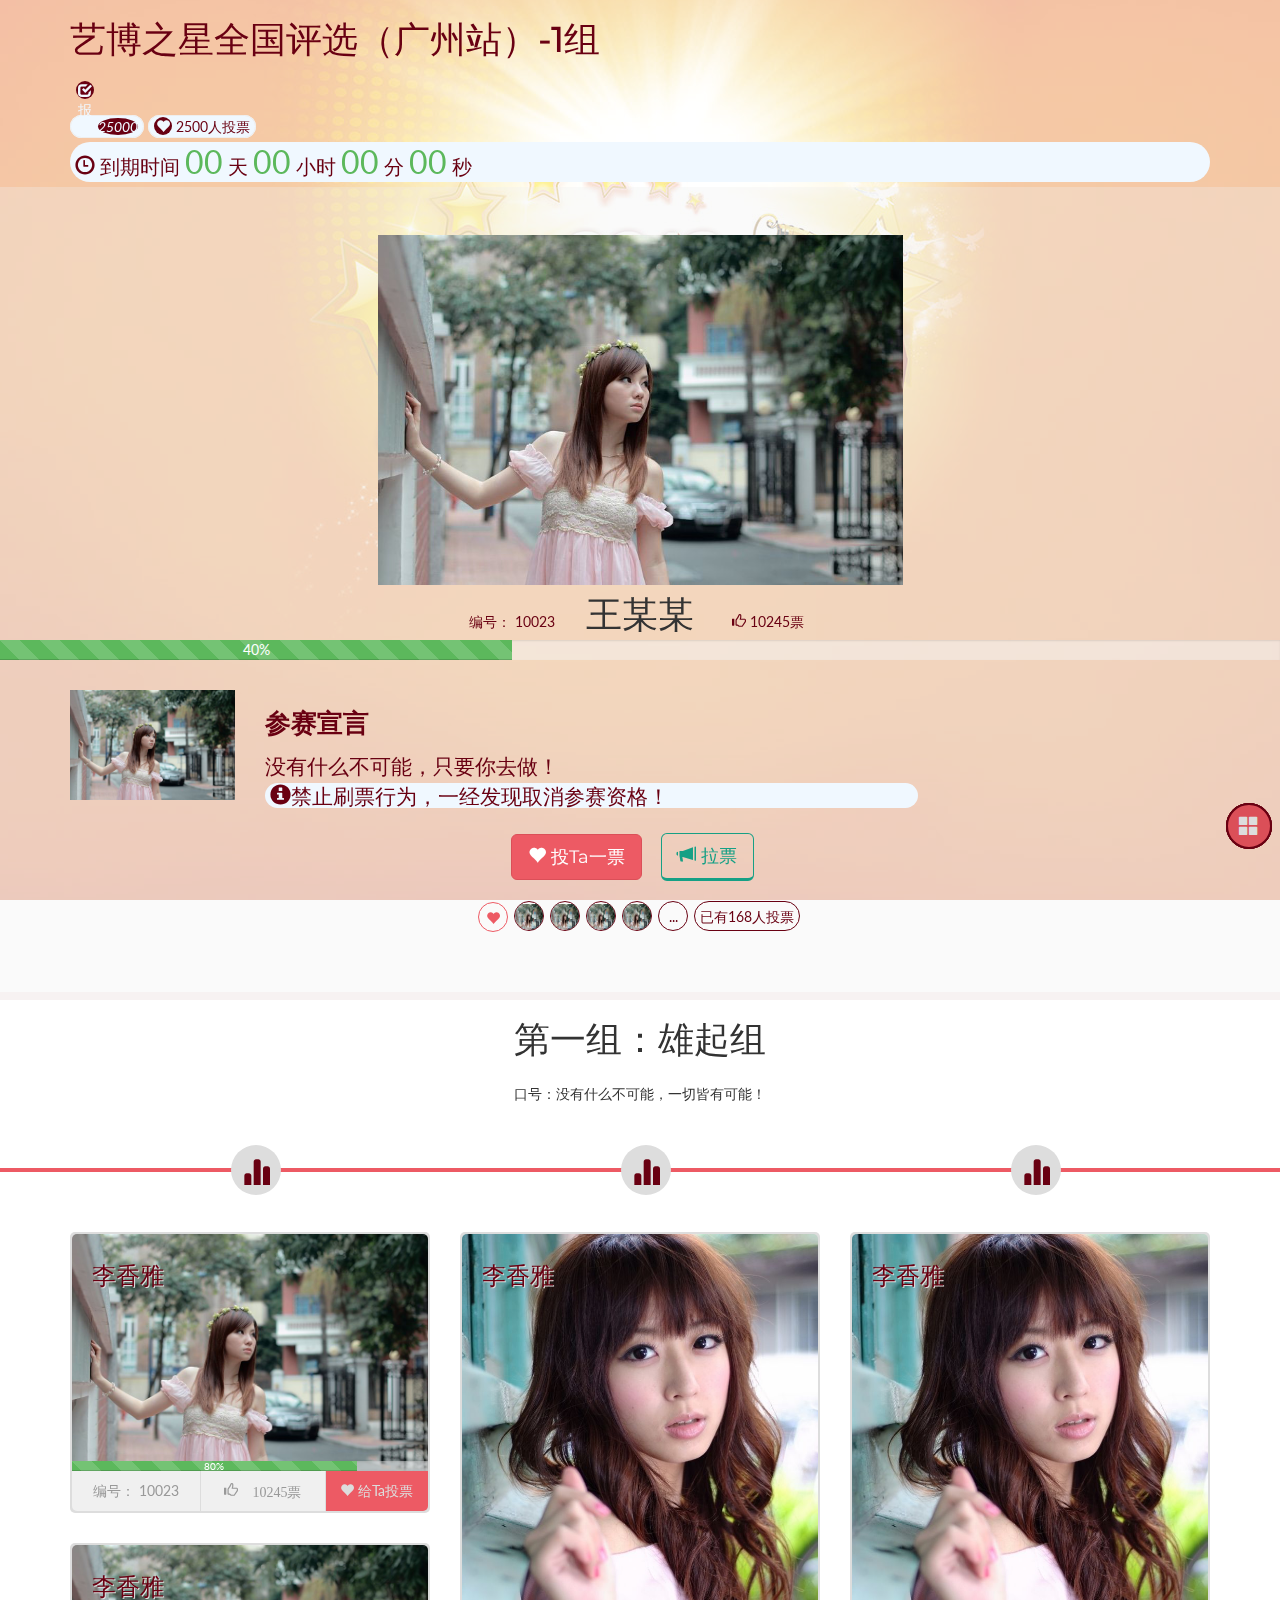
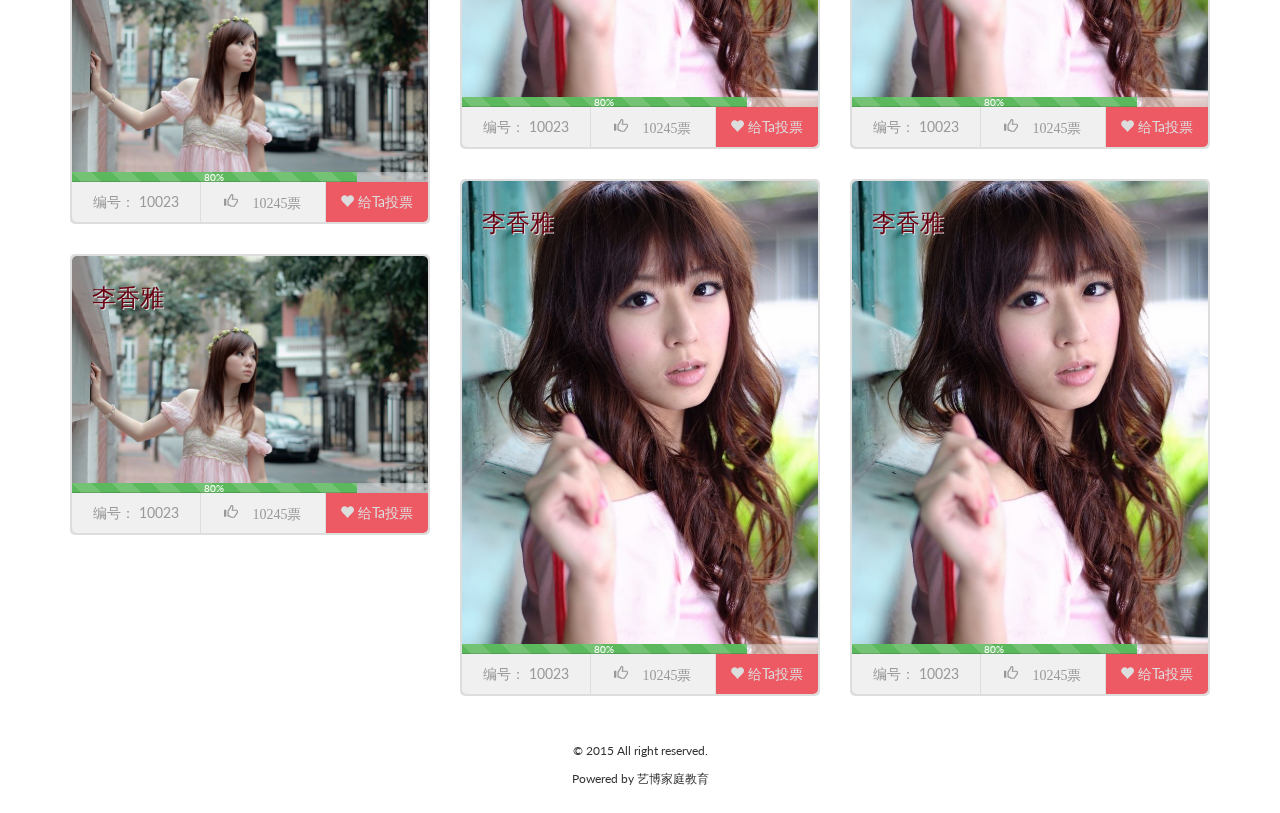
<file: index.html>
<!DOCTYPE html>
<html>

<head>
  <!-- ==========================
    	Meta Tags
    =========================== -->
  <meta http-equiv="Content-Type" content="text/html; charset=utf-8" />
  <meta name="viewport" content="width=device-width, initial-scale=1.0">

  <!-- ==========================
    	Title
    =========================== -->
  <title>艺博之星全国评选（广州站）-1组</title>

  <!-- ==========================
    	Favicons
    =========================== -->
  <link rel="shortcut icon" href="icons/favicon.ico">
  <link rel="apple-touch-icon" href="icons/apple-touch-icon.png">
  <link rel="apple-touch-icon" sizes="72x72" href="icons/apple-touch-icon-72x72.png">
  <link rel="apple-touch-icon" sizes="114x114" href="icons/apple-touch-icon-114x114.png">

  <!-- ==========================
    	Fonts
    =========================== -->
  <link href='http://fonts.useso.com/css?family=Lato:100,300,400,700,900,100italic,300italic,400italic,700italic,900italic' rel='stylesheet' type='text/css'>
  <link href='http://fonts.useso.com/css?family=Lilita+One' rel='stylesheet' type='text/css'>
  <link href='http://fonts.useso.com/css?family=Alegreya+Sans+SC' rel='stylesheet' type='text/css'>
  <link href='http://fonts.useso.com/css?family=Montserrat' rel='stylesheet' type='text/css'>


  <!-- ==========================
    	CSS
    =========================== -->
  <link href="css/bootstrap.min.css" rel="stylesheet" type="text/css">
  <link href="css/font-awesome.min.css" rel="stylesheet" type="text/css">
  <link href="css/animate.css" rel="stylesheet" type="text/css">
  <link href="css/custom.css" rel="stylesheet" type="text/css">


  <!-- ==========================
    	JS
    =========================== -->
  <!--[if lt IE 9]>
      <script src="https://oss.maxcdn.com/libs/html5shiv/3.7.0/html5shiv.js"></script>
      <script src="https://oss.maxcdn.com/libs/respond.js/1.3.0/respond.min.js"></script>
    <![endif]-->

</head>

<body id="page-top">
  <div class="moblie-bg"></div>
  <a href="#page-top" class="scroll-up scroll"><i class="glyphicon glyphicon-chevron-up"></i></a>
  <h1>艺博之星全国评选（广州站）-1组</h1>

  <!-- ==========================
    	HEADER - START
    =========================== -->
  <header>
    <nav class="navbar navbar-default navbar-fixed-bottom" role="navigation">
      <div class="container">

        <div class="navbar-header">
          <div class="bottom-menu">
            <a href="#"><i class="glyphicon glyphicon-home"></i> 首页</a>
            <a>
              <button type="button" class="href-btn" data-toggle="modal" data-target="#search"><i class="glyphicon glyphicon-search"> 搜索</i>
              </button>
            </a>
            <a href="#"><i class="glyphicon glyphicon-stats"></i> 排名</a>
          </div>
        </div>
      </div>
      <!-- /.container -->
    </nav>


    <div class="container title-cont">
      <h2>艺博之星全国评选（广州站）-1组</h2>
      <div class="view">
        <!--span class="l-view"><i class="glyphicon glyphicon-eye-open"></i> 1700人查看</span-->
        <span class="r-view"><i class="glyphicon glyphicon-check ico"> 报名</i> <i class="number">25000</i></span>
        <span class="r-view"><i class="glyphicon glyphicon-heart"></i> 2500人投票</span>
      </div>
      <!--p class="vottime"><i class="glyphicon glyphicon-time"></i> 投票期限: 2015-11-09 15:15 至 2015-12-16 15:15</p-->
      <ul class="countdown">
        <i class="glyphicon glyphicon-time"></i>
        <li class="seperator">到期时间</li>
        <li> <span class="days">00</span>
        </li>
        <li class="seperator">天</li>
        <li> <span class="hours">00</span>
        </li>
        <li class="seperator">小时</li>
        <li> <span class="minutes">00</span>
        </li>
        <li class="seperator">分</li>
        <li> <span class="seconds">00</span>
        </li>
        <li class="seperator">秒</li>
      </ul>


    </div>
    <div class="jumbotron">
      <img src="image/im.jpg" class="img-responsive  sp-effect3" alt="" />
      <div class="social-wrapper">
        <ul class="brands brands-inline   sp-effect1">
          <li><a href="#">编号： 10023</a>
          </li>
        </ul>
        <h2 class=" sp-effect3">王某某</h2>
        <ul class="brands brands-inline   sp-effect2">
          <li><a href="#"><i class="glyphicon glyphicon-thumbs-up"></i> 10245票</a>
          </li>

        </ul>
        <div class="progress">
          <div class="progress-bar progress-bar-success progress-bar-striped" role="progressbar" aria-valuenow="40" aria-valuemin="0" aria-valuemax="100" style="width: 40%">
            40%
          </div>
        </div>

      </div>

      <section id="about">
        <div class="container">
          <div class="row">
            <div class="col-sm-2 hidden-xs  sp-effect1">
              <a href="#"><img src="image/im.jpg" class="image-bordered img-responsive" alt="" />
              </a>
            </div>

            <div class="col-md-7 col-sm-6  sp-effect1">
              <h3>参赛宣言</h3>
              <p>没有什么不可能，只要你去做！</p>
              <p class="caveat"><i class="glyphicon glyphicon-info-sign"></i>禁止刷票行为，一经发现取消参赛资格！</p>

            </div>
          </div>

        </div>
      </section>


      <button type="button" class="btn btn-primary btn-lg scroll  sp-effect1  post-masonry" data-toggle="modal" data-target="#modal-message">
        <i class="glyphicon glyphicon-heart"></i> 投Ta一票
      </button>
      <button type="button" class="btn btn-reference btn-lg btn-active scroll  sp-effect2" data-toggle="modal" data-target="#modal-mcover"><i class="glyphicon glyphicon-bullhorn"></i> 拉票
      </button>
      <!-- ===== 点赞 start====-->
      <div class="heart">
        <div class="h-list">
          <span class="glyphicon glyphicon-heart red"></span>
          <span class="ico"><img src="image/im.jpg"></span>
          <span class="ico"><img src="image/im.jpg"></span>
          <span class="ico"><img src="image/im.jpg"></span>
          <span class="ico"><img src="image/im.jpg"></span>
          <span class="ico">...</span>
          <span class="total">已有168人投票</span>

        </div>

      </div>
      <!-- ===== 点赞 end====-->
      <!-- ===== 二维码识别框 start====-->
      <!--div class="modal fade" id="modal-message" tabindex="-1" role="dialog" aria-labelledby="myModalLabel">
                <div class="modal-dialog" role="document">
                    <div class="modal-content">
                        <div class="modal-header">
                            <button type="button" class="close" data-dismiss="modal" aria-label="Close"><span aria-hidden="true">&times;</span>
                            </button>
                            <h4 class="modal-title" id="myModalLabel">投票方式</h4>
                        </div>
                        <div class="modal-body">
                            <h3 class="no-g">① 未关注公众号的朋友</h3>
                            <p>长按并<strong>识别二维码</strong>开始投票</p>
                            <img style="cursor:pointer;" class="img-rounded" src="http://wxx.yibo365.cn/attachment/qrcode_2.jpg" style="width: 80%;">
                            <p><strong style="color: #003cb3;"><span class="glyphicon glyphicon-warning-sign"></span>:: (如您已关注)没有收到投票提示 ::</strong>
                            </p>
                            <h3 class="yes-g">② 已关注公众号的朋友</h3>
                            <p style="color: #003cb3;">请返回公众平台发送“ <strong style="color:#ff0700; font-size: 20px; background-color: #EDEDED;">tp{$crow['id']}</strong> ”为<font color="red">{$crow['title']}</font>投票！</p>
                        </div>

                        <div class="modal-footer">
                           <button type="button" class="btn btn-primary"><i class="fa fa-external-link-square"></i> 关注投票</button>
                            <span class="cot"><i class="glyphicon glyphicon-export"></i> 关注投票</span>

                        </div>

                    </div>

                </div>
            </div-->
      <!-- ===== 二维码识别框 end====-->
      <!-- ===== 投票成功 start====-->
      <div class="modal fade good" id="modal-goodmessage">
        <div class="modal-dialog" role="document">
          <div class="modal-content">
            <div class="modal-header">
              <button type="button" class="close" data-dismiss="modal" aria-label="Close"><span aria-hidden="true">&times;</span>
              </button>
              <h4 class="modal-title" id="myModalLabel">投票成功</h4>
            </div>
            <div class="modal-body">
              <p class="goodtit"><i class="glyphicon glyphicon-ok"></i>恭喜投票成功！</p>
              <img style="cursor:pointer;" class="img-rounded" src="image/im.jpg" style="width: 80%;">
              <p style="color: #003cb3;">您给<strong style="color:#ff0700; font-size: 20px; background-color: #EDEDED;">tp{$crow['id']}</strong> 成功投了一票！</p>
            </div>

            <div class="modal-footer">
              <span class="cot"><i class="glyphicon glyphicon-export"></i> 投票成功</span>

            </div>

          </div>
        </div>
      </div>
      <!-- ===== 投票成功 end====-->
      <!-- ===== 分享遮罩 start====-->
      <div id="modal-mcover" onclick="document.getElementById('mcover').style.display='';" style="display: none;">
        <img src="image/guide.png">
      </div>
      <!-- ===== 分享遮罩 end====-->
      <!-- ===== 搜索 start====-->
      <div class="modal fade" id="search" tabindex="-1" role="dialog" aria-labelledby="myModalLabel">
        <div class="search">
          <div class="input-group">
            <input type="text" class="form-control" placeholder="Search for...">
            <span class="input-group-btn">
        <button class="btn btn-info" type="button"><i class="glyphicon glyphicon-search"></i> 搜索</button>
      </span>
          </div>
          <p class="tip">搜索选手编号(ID)或姓名，为Ta投票吧！</p>
        </div>
      </div>
      <!-- ===== 搜索 end====-->



    </div>
  </header>
  <!-- ==========================
    	HEADER - END
    =========================== -->


  <!-- ==========================
    	BLOG - START
    =========================== -->
  <section id="blog" class="content-first">
    <div class="container">
      <h2 class=" sp-effect3">第一组：雄起组</h2>
      <p class=" sp-effect3">口号：没有什么不可能，一切皆有可能！</p>
    </div>

    <div class="line hidden-xs">
      <div class="container">
        <div class="row">
          <div class="col-sm-4"><i class="glyphicon glyphicon-stats"></i>
          </div>
          <div class="col-sm-4"><i class="glyphicon glyphicon-stats"></i>
          </div>
          <div class="col-sm-4"><i class="glyphicon glyphicon-stats"></i>
          </div>
        </div>
      </div>
    </div>

    <div class="container">
      <div class="row blog-masonry">
        <!-- MAIN ROW - Start -->
        <!-- BLOG POST - Start -->
        <div class="col-sm-4 col-xs-6  sp-effect1  post-masonry">
          <div class="blog-post">
            <div class="blog-body">
              <h3>李香雅</h3>
              <a href="#"><img src="image/im.jpg" class="image-bordered img-responsive" alt="" />
              </a>
              <a href="{$row['url']}" class="btn btn-primary"><i class="fa fa-smile-o"></i> 给Ta投票</a>

              <div class="progress">
                <div class="progress-bar progress-bar-success progress-bar-striped" role="progressbar" aria-valuenow="80" aria-valuemin="0" aria-valuemax="100" style="width: 80%">
                  80%
                </div>
              </div>
            </div>
            <div class="blog-info">
              <span>编号： 10023</span>
              <span><i class="glyphicon glyphicon-thumbs-up"> 10245票</i></span>
              <span class="hidden-xs"><a href="#"><i class="glyphicon glyphicon-heart"></i> 给Ta投票</a></span>

            </div>
          </div>
        </div>
        <!-- BLOG POST - End -->
        <!-- BLOG POST - Start -->
        <div class="col-sm-4 col-xs-6  sp-effect1  post-masonry">
          <div class="blog-post">
            <div class="blog-body">
              <h3>李香雅</h3>
              <a href="#"><img src="image/im2.jpg" class="image-bordered img-responsive" alt="" />
              </a>
              <a href="{$row['url']}" class="btn btn-primary"><i class="fa fa-smile-o"></i> 给Ta投票</a>

              <div class="progress">
                <div class="progress-bar progress-bar-success progress-bar-striped" role="progressbar" aria-valuenow="80" aria-valuemin="0" aria-valuemax="100" style="width: 80%">
                  80%
                </div>
              </div>
            </div>
            <div class="blog-info">
              <span>编号： 10023</span>
              <span><i class="glyphicon glyphicon-thumbs-up"> 10245票</i></span>
              <span class="hidden-xs"><a href="#"><i class="glyphicon glyphicon-heart"></i> 给Ta投票</a></span>

            </div>
          </div>
        </div>
        <!-- BLOG POST - End -->
        <!-- BLOG POST - Start -->
        <div class="col-sm-4 col-xs-6  sp-effect1  post-masonry">
          <div class="blog-post">
            <div class="blog-body">
              <h3>李香雅</h3>
              <a href="#"><img src="image/im2.jpg" class="image-bordered img-responsive" alt="" />
              </a>
              <a href="{$row['url']}" class="btn btn-primary"><i class="fa fa-smile-o"></i> 给Ta投票</a>

              <div class="progress">
                <div class="progress-bar progress-bar-success progress-bar-striped" role="progressbar" aria-valuenow="80" aria-valuemin="0" aria-valuemax="100" style="width: 80%">
                  80%
                </div>
              </div>
            </div>
            <div class="blog-info">
              <span>编号： 10023</span>
              <span><i class="glyphicon glyphicon-thumbs-up"> 10245票</i></span>
              <span class="hidden-xs"><a href="#"><i class="glyphicon glyphicon-heart"></i> 给Ta投票</a></span>

            </div>
          </div>
        </div>
        <!-- BLOG POST - End -->
        <!-- BLOG POST - Start -->
        <div class="col-sm-4 col-xs-6  sp-effect1  post-masonry">
          <div class="blog-post">
            <div class="blog-body">
              <h3>李香雅</h3>
              <a href="#"><img src="image/im.jpg" class="image-bordered img-responsive" alt="" />
              </a>
              <a href="{$row['url']}" class="btn btn-primary"><i class="fa fa-smile-o"></i> 给Ta投票</a>

              <div class="progress">
                <div class="progress-bar progress-bar-success progress-bar-striped" role="progressbar" aria-valuenow="80" aria-valuemin="0" aria-valuemax="100" style="width: 80%">
                  80%
                </div>
              </div>
            </div>
            <div class="blog-info">
              <span>编号： 10023</span>
              <span><i class="glyphicon glyphicon-thumbs-up"> 10245票</i></span>
              <span class="hidden-xs"><a href="#"><i class="glyphicon glyphicon-heart"></i> 给Ta投票</a></span>

            </div>
          </div>
        </div>
        <!-- BLOG POST - End -->
        <!-- BLOG POST - Start -->
        <div class="col-sm-4 col-xs-6  sp-effect1  post-masonry">
          <div class="blog-post">
            <div class="blog-body">
              <h3>李香雅</h3>
              <a href="#"><img src="image/im2.jpg" class="image-bordered img-responsive" alt="" />
              </a>
              <a href="{$row['url']}" class="btn btn-primary"><i class="fa fa-smile-o"></i> 给Ta投票</a>

              <div class="progress">
                <div class="progress-bar progress-bar-success progress-bar-striped" role="progressbar" aria-valuenow="80" aria-valuemin="0" aria-valuemax="100" style="width: 80%">
                  80%
                </div>
              </div>
            </div>
            <div class="blog-info">
              <span>编号： 10023</span>
              <span><i class="glyphicon glyphicon-thumbs-up"> 10245票</i></span>
              <span class="hidden-xs"><a href="#"><i class="glyphicon glyphicon-heart"></i> 给Ta投票</a></span>

            </div>
          </div>
        </div>
        <!-- BLOG POST - End -->
        <!-- BLOG POST - Start -->
        <div class="col-sm-4 col-xs-6  sp-effect1  post-masonry">
          <div class="blog-post">
            <div class="blog-body">
              <h3>李香雅</h3>
              <a href="#"><img src="image/im2.jpg" class="image-bordered img-responsive" alt="" />
              </a>
              <a href="{$row['url']}" class="btn btn-primary"><i class="fa fa-smile-o"></i> 给Ta投票</a>

              <div class="progress">
                <div class="progress-bar progress-bar-success progress-bar-striped" role="progressbar" aria-valuenow="80" aria-valuemin="0" aria-valuemax="100" style="width: 80%">
                  80%
                </div>
              </div>
            </div>
            <div class="blog-info">
              <span>编号： 10023</span>
              <span><i class="glyphicon glyphicon-thumbs-up"> 10245票</i></span>
              <span class="hidden-xs"><a href="#"><i class="glyphicon glyphicon-heart"></i> 给Ta投票</a></span>

            </div>
          </div>
        </div>
        <!-- BLOG POST - End -->
        <!-- BLOG POST - Start -->
        <div class="col-sm-4 col-xs-6  sp-effect1  post-masonry">
          <div class="blog-post">
            <div class="blog-body">
              <h3>李香雅</h3>
              <a href="#"><img src="image/im.jpg" class="image-bordered img-responsive" alt="" />
              </a>
              <a href="{$row['url']}" class="btn btn-primary"><i class="fa fa-smile-o"></i> 给Ta投票</a>

              <div class="progress">
                <div class="progress-bar progress-bar-success progress-bar-striped" role="progressbar" aria-valuenow="80" aria-valuemin="0" aria-valuemax="100" style="width: 80%">
                  80%
                </div>
              </div>
            </div>
            <div class="blog-info">
              <span>编号： 10023</span>
              <span><i class="glyphicon glyphicon-thumbs-up"> 10245票</i></span>
              <span class="hidden-xs"><a href="#"><i class="glyphicon glyphicon-heart"></i> 给Ta投票</a></span>

            </div>
          </div>
        </div>
        <!-- BLOG POST - End -->





      </div>
      <!-- MAIN ROW - end -->
    </div>
    <!-- CONTAINER - end -->
  </section>
  <!-- ==========================
    	BLOG - END
    =========================== -->



  <div class="mwrap">
    <div class="mmenu"><i class="icon_menu glyphicon glyphicon-th-large"></i><span></span>
    </div>
    <div class="mbtn btn1" data-num="1"><a href="{php echo $this->createMobileUrl('rank', array('rid' => $rid))}"><span class="glyphicon glyphicon-stats"></span></a>
    </div>
    <div class="mbtn btn2" data-num="2">
      <a>
        <button type="button" class="href-btn" data-toggle="modal" data-target="#search">
          <span class="glyphicon glyphicon-search"></span>
        </button>
      </a>
    </div>
    <div class="mbtn btn3" data-num="3"><a href="{php echo $this->createMobileUrl('about', array('rid' => $rid))}"><span class="glyphicon glyphicon-home"></span></a>
    </div>
  </div>

  <!-- ==========================
    	FOOTER - START
    =========================== -->
  <section id="footer">
    <div class="container">
      <div class="row">
        <div class="col-sm-12  sp-effect2">



          <p>© 2015 All right reserved.
            <br> Powered by 艺博家庭教育</p>
        </div>
      </div>
    </div>
  </section>
  <!-- ==========================
    	FOOTER - END
    =========================== -->

  <!-- ==========================
    	JS
    =========================== -->
  <script src="js/jquery-latest.min.js"></script>
  <script src="js/bootstrap.min.js"></script>
  <!--    <script src="js/waypoints.min.js"></script>-->
  <!--    <script src="js/custom.js"></script>-->
  <script src="js/jquery.masonry.min.js"></script>
  <script type="text/javascript" src="js/jquery.downCount.js"></script>
  <script>
    $(window).load(function() {
      $('.blog-masonry').masonry({
        itemSelector: '.post-masonry'
      });
    });
  </script>
  <script type="text/javascript">
    $(function() {
      $(".mmenu").click(function() {
        var span = $(this).find(".mwrap span");
        if (span.hasClass("open")) {
          span.removeClass("open").addClass("close");
          $(".mbtn").removeClass("open").addClass("close");
        } else {
          span.removeClass("close").addClass("open");
          $(".mbtn").removeClass("close").addClass("open");
        }
      });
      $('body').click(function() {
        var span = $(this).find(".mwrap span");
        if (span.hasClass("open")) {
          span.removeClass("open").addClass("close");
          $(".mbtn").removeClass("open").addClass("close");
        } else {
          span.removeClass("close").addClass("open");
          $(".mbtn").removeClass("close").addClass("open");
        }
      });
      $('.countdown').downCount({
        date: '11/8/2016 12:00:00',
        offset: +8
      }, function() {
        $(".countdown").remove("");
        $(".vottime").after("<p class='timeover'>投票已经结束！</p>");
      });
    });
  </script>
</body>

</html>
</file>
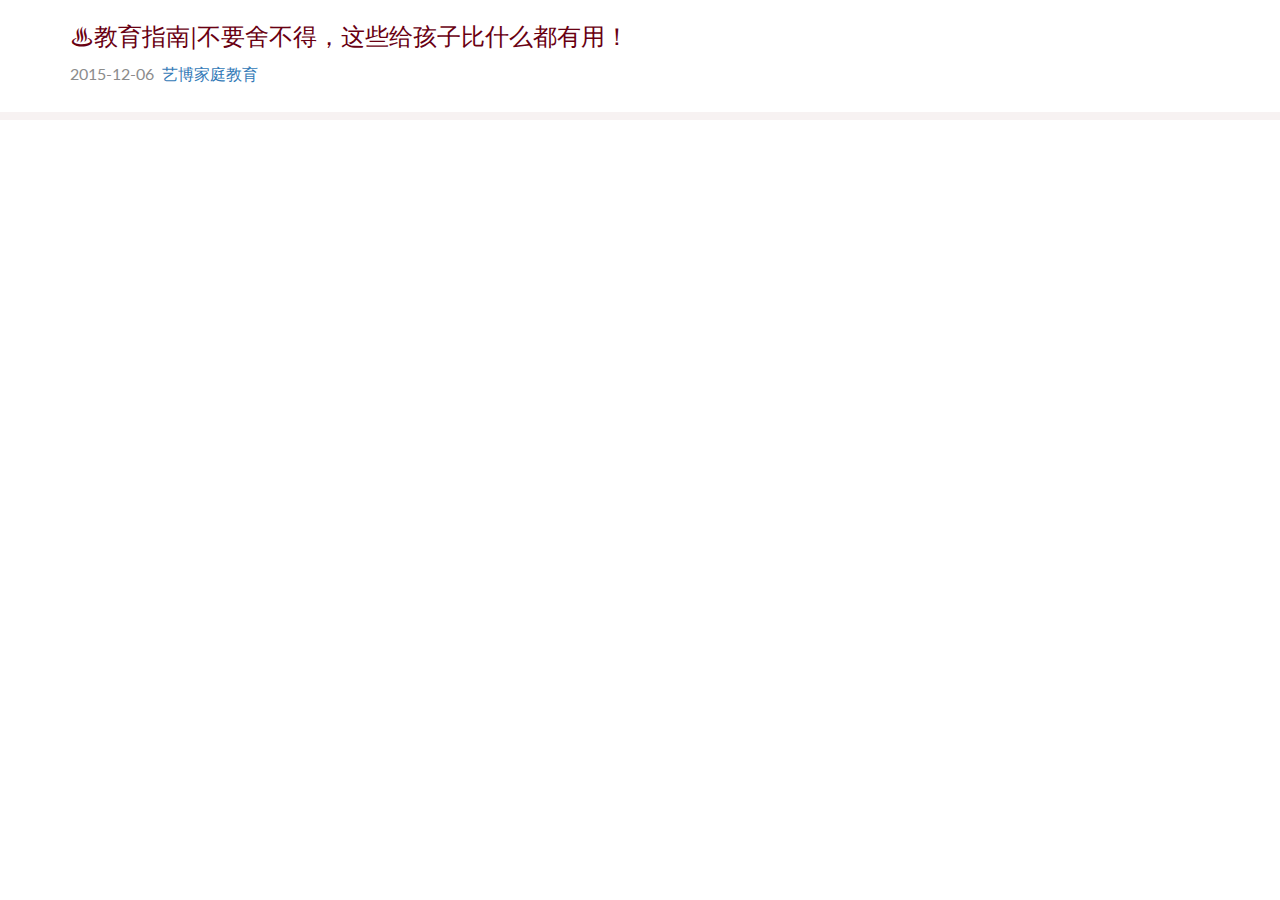
<file: about.html>
<!DOCTYPE html>
<html>

<head>
    <!-- ==========================
    	Meta Tags 
    =========================== -->
    <meta http-equiv="Content-Type" content="text/html; charset=utf-8" />
    <meta name="viewport" content="width=device-width, initial-scale=1.0">

    <!-- ==========================
    	Title 
    =========================== -->
    <title>艺博之星全国评选（广州站）-1组</title>

    <!-- ==========================
    	Favicons 
    =========================== -->
    <link rel="shortcut icon" href="icons/favicon.ico">
    <link rel="apple-touch-icon" href="icons/apple-touch-icon.png">
    <link rel="apple-touch-icon" sizes="72x72" href="icons/apple-touch-icon-72x72.png">
    <link rel="apple-touch-icon" sizes="114x114" href="icons/apple-touch-icon-114x114.png">

    <!-- ==========================
    	Fonts 
    =========================== -->
    <link href='http://fonts.useso.com/css?family=Lato:100,300,400,700,900,100italic,300italic,400italic,700italic,900italic' rel='stylesheet' type='text/css'>
    <link href='http://fonts.useso.com/css?family=Lilita+One' rel='stylesheet' type='text/css'>
    <link href='http://fonts.useso.com/css?family=Alegreya+Sans+SC' rel='stylesheet' type='text/css'>
    <link href='http://fonts.useso.com/css?family=Montserrat' rel='stylesheet' type='text/css'>


    <!-- ==========================
    	CSS 
    =========================== -->
    <link href="css/bootstrap.min.css" rel="stylesheet" type="text/css">
    <link href="css/font-awesome.min.css" rel="stylesheet" type="text/css">
    <link href="css/animate.css" rel="stylesheet" type="text/css">
    <link href="css/custom.css" rel="stylesheet" type="text/css">


    <!-- ==========================
    	JS 
    =========================== -->
    <!--[if lt IE 9]>
      <script src="https://oss.maxcdn.com/libs/html5shiv/3.7.0/html5shiv.js"></script>
      <script src="https://oss.maxcdn.com/libs/respond.js/1.3.0/respond.min.js"></script>
    <![endif]-->

</head>

<body id="page-top">
    <a href="#page-top" class="scroll-up scroll"><i class="glyphicon glyphicon-chevron-up"></i></a>
    <h1>艺博之星全国评选（广州站）-1组</h1>
    <!-- ==========================
    	HEADER - START 
    =========================== -->
    <header>
        <nav class="navbar navbar-default navbar-fixed-bottom" role="navigation">
            <div class="container">

                <div class="navbar-header">
                    <div class="bottom-menu">
                        <a href="#"><i class="glyphicon glyphicon-home"></i> 首页</a>
                        <a>
                            <button type="button" class="href-btn" data-toggle="modal" data-target="#search"><i class="glyphicon glyphicon-search"> 搜索</i>
                            </button>
                        </a>
                        <a href="#"><i class="glyphicon glyphicon-stats"></i> 排名</a>
                    </div>
                </div>
            </div>
            <!-- /.container -->
        </nav>
        <!-- ===== 搜索 start====-->
        <div class="modal fade" id="search" tabindex="-1" role="dialog" aria-labelledby="myModalLabel">
            <div class="search">
                <div class="input-group">
                    <input type="text" class="form-control" placeholder="Search for...">
                    <span class="input-group-btn">
        <button class="btn btn-info" type="button"><i class="glyphicon glyphicon-search"></i> 搜索</button>
      </span>
                </div>
                <p class="tip">搜索选手编号(ID)或姓名，为Ta投票吧！</p>
            </div>
        </div>
        <!-- ===== 搜索 end====-->

        <div class="container title-cont">
            <h2 id="activity-name" class="rich_media_title">
                        ♨教育指南|不要舍不得，这些给孩子比什么都有用！ 
                    </h2>
            <div class="rich_media_meta_list">
                        						                        <em class="rich_media_meta rich_media_meta_text" id="post-date">2015-12-06</em>

                                                <a id="post-user" href="javascript:void(0);" class="rich_media_meta rich_media_meta_link rich_media_meta_nickname">艺博家庭教育</a>
                        
                    </div>
        </div>
        
    </header>
    <!-- ==========================
    	HEADER - END 
    =========================== -->
    <!-- ==========================
    	BLOG - START
    =========================== -->
    
   <section id="blog" class="content-first">

        <div class="container">
            <div class="row">
           
            
            </div>
       </div>
    </section>
     <!-- ==========================
    	FOOTER - START
    =========================== -->
    <section id="footer">
        <div class="container">
            <div class="row">
                <div class="col-sm-12 scrollpoint sp-effect3">



                    <p>© 艺博家庭教育</p>
                </div>
            </div>
        </div>
    </section>
    <!-- ==========================
    	FOOTER - END 
    =========================== -->

    <!-- ==========================
    	JS 
    =========================== -->
    <script src="js/jquery-latest.min.js"></script>
    <script src="js/bootstrap.min.js"></script>
    <script src="js/waypoints.min.js"></script>
    <script src="js/custom.js"></script>
    <!--
    <script src="js/jquery.masonry.min.js"></script>
    <script>
  $(function(){

    var $container = $('.blog-masonry');
  
    $container.imagesLoaded( function(){
      $container.masonry({
        itemSelector : '.post-masonry'
      });
    });
  
  });
</script>
-->

</body>

</html>
</file>
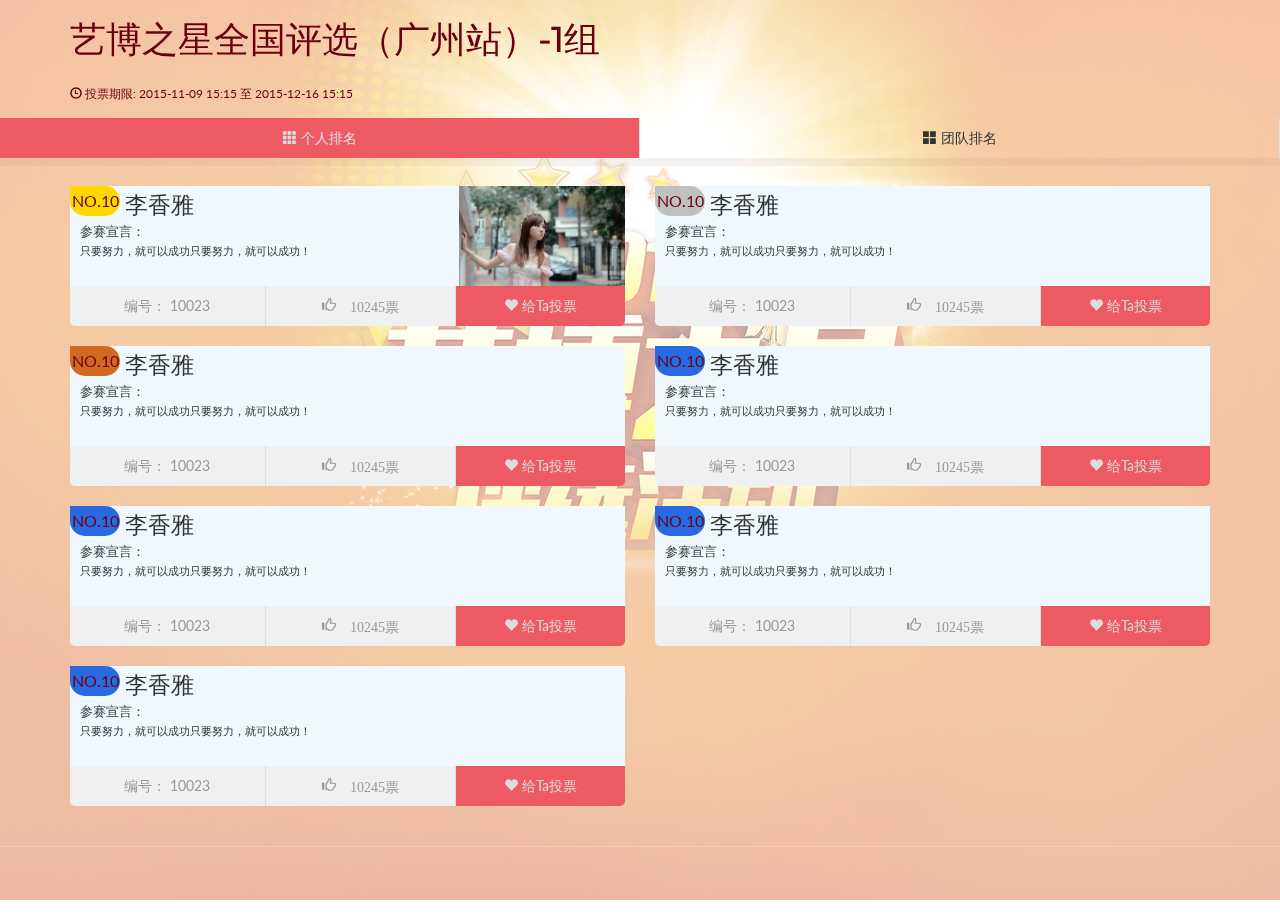
<file: list.html>
<!DOCTYPE html>
<html>

<head>
    <!-- ==========================
    	Meta Tags
    =========================== -->
    <meta http-equiv="Content-Type" content="text/html; charset=utf-8" />
    <meta name="viewport" content="width=device-width, initial-scale=1.0">

    <!-- ==========================
    	Title
    =========================== -->
    <title>艺博之星全国评选（广州站）-1组</title>

    <!-- ==========================
    	Favicons
    =========================== -->
    <link rel="shortcut icon" href="icons/favicon.ico">
    <link rel="apple-touch-icon" href="icons/apple-touch-icon.png">
    <link rel="apple-touch-icon" sizes="72x72" href="icons/apple-touch-icon-72x72.png">
    <link rel="apple-touch-icon" sizes="114x114" href="icons/apple-touch-icon-114x114.png">

    <!-- ==========================
    	Fonts
    =========================== -->
    <link href='http://fonts.useso.com/css?family=Lato:100,300,400,700,900,100italic,300italic,400italic,700italic,900italic' rel='stylesheet' type='text/css'>
    <link href='http://fonts.useso.com/css?family=Lilita+One' rel='stylesheet' type='text/css'>
    <link href='http://fonts.useso.com/css?family=Alegreya+Sans+SC' rel='stylesheet' type='text/css'>
    <link href='http://fonts.useso.com/css?family=Montserrat' rel='stylesheet' type='text/css'>


    <!-- ==========================
    	CSS
    =========================== -->
    <link href="css/bootstrap.min.css" rel="stylesheet" type="text/css">
    <link href="css/font-awesome.min.css" rel="stylesheet" type="text/css">
    <link href="css/animate.css" rel="stylesheet" type="text/css">
    <link href="css/custom.css" rel="stylesheet" type="text/css">


    <!-- ==========================
    	JS
    =========================== -->
    <!--[if lt IE 9]>
      <script src="https://oss.maxcdn.com/libs/html5shiv/3.7.0/html5shiv.js"></script>
      <script src="https://oss.maxcdn.com/libs/respond.js/1.3.0/respond.min.js"></script>
    <![endif]-->

</head>

<body id="page-top" >
   <div class="moblie-bg"></div>
    <a href="#page-top" class="scroll-up scroll"><i class="glyphicon glyphicon-chevron-up"></i></a>
    <h1>艺博之星全国评选（广州站）-1组</h1>
    <!-- ==========================
    	HEADER - START
    =========================== -->
    <header>
        <nav class="navbar navbar-default navbar-fixed-bottom" role="navigation">
            <div class="container">

                <div class="navbar-header">
                    <div class="bottom-menu">
                        <a href="#"><i class="glyphicon glyphicon-home"></i> 首页</a>
                        <a>
                            <button type="button" class="href-btn" data-toggle="modal" data-target="#search"><i class="glyphicon glyphicon-search"> 搜索</i>
                            </button>
                        </a>
                        <a href="#"><i class="glyphicon glyphicon-stats"></i> 排名</a>
                    </div>
                </div>
            </div>
            <!-- /.container -->
        </nav>
        <!-- ===== 搜索 start====-->
        <div class="modal fade" id="search" tabindex="-1" role="dialog" aria-labelledby="myModalLabel">
            <div class="search">
                <div class="input-group">
                    <input type="text" class="form-control" placeholder="Search for...">
                    <span class="input-group-btn">
        <button class="btn btn-info" type="button"><i class="glyphicon glyphicon-search"></i> 搜索</button>
      </span>
                </div>
                <p class="tip">搜索选手编号(ID)或姓名，为Ta投票吧！</p>
            </div>
        </div>
        <!-- ===== 搜索 end====-->

        <div class="container title-cont">
            <h2>艺博之星全国评选（广州站）-1组</h2>
            <p><i class="glyphicon glyphicon-time"></i> 投票期限: 2015-11-09 15:15 至 2015-12-16 15:15</p>
        </div>

    </header>
    <!-- ==========================
    	HEADER - END
    =========================== -->
    <!-- ==========================
    	BLOG - START
    =========================== -->

    <ul class="nav nav-tabs nav-justified ranklist">
        <li class="active"><a data-toggle="pill" href="#main"><i class="glyphicon glyphicon-th" aria-hidden="true"></i> 个人排名</a>
        </li>
        <li><a data-toggle="pill" href="#team"><i class="glyphicon glyphicon-th-large" aria-hidden="true"></i> 团队排名</a>
        </li>
    </ul>
    <section id="main" class="content-first tab-pane fade in active">

        <div class="container">
            <!--            <h2 class="scrollpoint sp-effect3 animated fadeInDown"><span class="glyphicon glyphicon-th" aria-hidden="true"></span> 个人排名</h2>-->
            <div class="row">
                <div class="col-xs-12 col-sm-6 col-md-6 main-box">
                    <div class="lood">
                        <div class="thamb-img" style="background-image: url(image/im.jpg);" data-toggle="modal" data-target="#modal" data-ssid="5469d4a0aea083e3138b4cd0"><a href="#"><img src="image/im.jpg" alt="Neoma Business School logo"></a>
                        </div>
                        <div class="rank"><span class="num" aria-hidden="true">NO.10</span>
                        </div>
                        <div class="info" data-toggle="modal" data-target="#modal" data-ssid="5469d4a0aea083e3138b4cd0">
                            <h4>李香雅</h4>
                            <span>参赛宣言：</span>
                            <p>只要努力，就可以成功只要努力，就可以成功！</p>
                        </div>
                        <div class="blog-info">
                            <span>编号： 10023</span>
                            <span><i class="glyphicon glyphicon-thumbs-up"> 10245票</i></span>
                            <span><a href="#"><i class="glyphicon glyphicon-heart"></i> 给Ta投票</a></span>

                        </div>
                    </div>

                </div>
                <div class="col-xs-12 col-sm-6 col-md-6 main-box">
                    <div class="lood">
                        <div class="thamb-img" data-toggle="modal" data-target="#modal" data-ssid="5469d4a0aea083e3138b4cd0"><img src="image/im.jpg" alt="Neoma Business School logo">
                        </div>
                        <div class="rank"><span class="num" aria-hidden="true">NO.10</span>
                        </div>
                        <div class="info" data-toggle="modal" data-target="#modal" data-ssid="5469d4a0aea083e3138b4cd0">
                            <h4>李香雅</h4>
                            <span>参赛宣言：</span>
                            <p>只要努力，就可以成功只要努力，就可以成功！</p>
                        </div>
                        <div class="blog-info">
                            <span>编号： 10023</span>
                            <span><i class="glyphicon glyphicon-thumbs-up"> 10245票</i></span>
                            <span><a href="#"><i class="glyphicon glyphicon-heart"></i> 给Ta投票</a></span>

                        </div>
                    </div>

                </div>
                <div class="col-xs-12 col-sm-6 col-md-6 main-box">
                    <div class="lood">
                        <div class="thamb-img" data-toggle="modal" data-target="#modal" data-ssid="5469d4a0aea083e3138b4cd0"><img src="image/im.jpg" alt="Neoma Business School logo">
                        </div>
                        <div class="rank"><span class="num" aria-hidden="true">NO.10</span>
                        </div>
                        <div class="info" data-toggle="modal" data-target="#modal" data-ssid="5469d4a0aea083e3138b4cd0">
                            <h4>李香雅</h4>
                            <span>参赛宣言：</span>
                            <p>只要努力，就可以成功只要努力，就可以成功！</p>
                        </div>
                        <div class="blog-info">
                            <span>编号： 10023</span>
                            <span><i class="glyphicon glyphicon-thumbs-up"> 10245票</i></span>
                            <span><a href="#"><i class="glyphicon glyphicon-heart"></i> 给Ta投票</a></span>

                        </div>
                    </div>

                </div>
                <div class="col-xs-12 col-sm-6 col-md-6 main-box">
                    <div class="lood">
                        <div class="thamb-img" data-toggle="modal" data-target="#modal" data-ssid="5469d4a0aea083e3138b4cd0"><img src="image/im.jpg" alt="Neoma Business School logo">
                        </div>
                        <div class="rank"><span class="num" aria-hidden="true">NO.10</span>
                        </div>
                        <div class="info" data-toggle="modal" data-target="#modal" data-ssid="5469d4a0aea083e3138b4cd0">
                            <h4>李香雅</h4>
                            <span>参赛宣言：</span>
                            <p>只要努力，就可以成功只要努力，就可以成功！</p>
                        </div>
                        <div class="blog-info">
                            <span>编号： 10023</span>
                            <span><i class="glyphicon glyphicon-thumbs-up"> 10245票</i></span>
                            <span><a href="#"><i class="glyphicon glyphicon-heart"></i> 给Ta投票</a></span>

                        </div>
                    </div>

                </div>
                <div class="col-xs-12 col-sm-6 col-md-6 main-box">
                    <div class="lood">
                        <div class="thamb-img" data-toggle="modal" data-target="#modal" data-ssid="5469d4a0aea083e3138b4cd0"><img src="image/im.jpg" alt="Neoma Business School logo">
                        </div>
                        <div class="rank"><span class="num" aria-hidden="true">NO.10</span>
                        </div>
                        <div class="info" data-toggle="modal" data-target="#modal" data-ssid="5469d4a0aea083e3138b4cd0">
                            <h4>李香雅</h4>
                            <span>参赛宣言：</span>
                            <p>只要努力，就可以成功只要努力，就可以成功！</p>
                        </div>
                        <div class="blog-info">
                            <span>编号： 10023</span>
                            <span><i class="glyphicon glyphicon-thumbs-up"> 10245票</i></span>
                            <span><a href="#"><i class="glyphicon glyphicon-heart"></i> 给Ta投票</a></span>

                        </div>
                    </div>

                </div>
                <div class="col-xs-12 col-sm-6 col-md-6 main-box">
                    <div class="lood">
                        <div class="thamb-img" data-toggle="modal" data-target="#modal" data-ssid="5469d4a0aea083e3138b4cd0"><img src="image/im.jpg" alt="Neoma Business School logo">
                        </div>
                        <div class="rank"><span class="num" aria-hidden="true">NO.10</span>
                        </div>
                        <div class="info" data-toggle="modal" data-target="#modal" data-ssid="5469d4a0aea083e3138b4cd0">
                            <h4>李香雅</h4>
                            <span>参赛宣言：</span>
                            <p>只要努力，就可以成功只要努力，就可以成功！</p>
                        </div>
                        <div class="blog-info">
                            <span>编号： 10023</span>
                            <span><i class="glyphicon glyphicon-thumbs-up"> 10245票</i></span>
                            <span><a href="#"><i class="glyphicon glyphicon-heart"></i> 给Ta投票</a></span>

                        </div>
                    </div>

                </div>
                <div class="col-xs-12 col-sm-6 col-md-6 main-box">
                    <div class="lood">
                        <div class="thamb-img" data-toggle="modal" data-target="#modal" data-ssid="5469d4a0aea083e3138b4cd0"><img src="image/im.jpg" alt="Neoma Business School logo">
                        </div>
                        <div class="rank"><span class="num" aria-hidden="true">NO.10</span>
                        </div>
                        <div class="info" data-toggle="modal" data-target="#modal" data-ssid="5469d4a0aea083e3138b4cd0">
                            <h4>李香雅</h4>
                            <span>参赛宣言：</span>
                            <p>只要努力，就可以成功只要努力，就可以成功！</p>
                        </div>
                        <div class="blog-info">
                            <span>编号： 10023</span>
                            <span><i class="glyphicon glyphicon-thumbs-up"> 10245票</i></span>
                            <span><a href="#"><i class="glyphicon glyphicon-heart"></i> 给Ta投票</a></span>

                        </div>
                    </div>

                </div>

            </div>
        </div>
    </section>

    <section id="team" class="content-first tab-pane fade">
        <div class="container">
            <!--            <h2 class="scrollpoint sp-effect3 animated fadeInDown"><span class="glyphicon glyphicon-th-large" aria-hidden="true"></span> 团队排名</h2>-->
            <div class="row">
                <div class="col-xs-12 col-sm-6 col-md-6 main-box team">
                    <div class="lood">
                        <div class="thamb-img" data-toggle="modal" data-target="#modal" data-ssid="5469d4a0aea083e3138b4cd0"><img src="image/im.jpg" alt="Neoma Business School logo">
                        </div>
                        <div class="rank"><span class="num" aria-hidden="true">NO.3</span>
                        </div>
                        <div class="info" data-toggle="modal" data-target="#modal" data-ssid="5469d4a0aea083e3138b4cd0">
                            <h4>第三组</h4>
                            <span>死亡之组</span>
                            <p>只要努力，就可以成功只要努力，就可以成功只要努力，就可以成功只要努力，就可以成功！</p>
                        </div>
                        <div class="progress">
                            <div style="width: 80%" aria-valuemax="100" aria-valuemin="0" aria-valuenow="80" role="progressbar" class="progress-bar progress-bar-success progress-bar-striped">
                                80%
                            </div>
                        </div>
                        <div class="blog-info">

                            <span><i class="glyphicon glyphicon-thumbs-up"> 10245票</i></span>
                            <span><a href="#"><i class="glyphicon glyphicon-heart"></i> 给Ta投票</a></span>

                        </div>


                    </div>

                </div>
                <div class="col-xs-12 col-sm-6 col-md-6 main-box team">
                    <div class="lood">
                        <div class="thamb-img" data-toggle="modal" data-target="#modal" data-ssid="5469d4a0aea083e3138b4cd0"><img src="image/im.jpg" alt="Neoma Business School logo">
                        </div>
                        <div class="rank"><span class="num" aria-hidden="true">NO.3</span>
                        </div>
                        <div class="info" data-toggle="modal" data-target="#modal" data-ssid="5469d4a0aea083e3138b4cd0">
                            <h4>第三组</h4>
                            <span>死亡之组</span>
                            <p>只要努力，就可以成功只要努力，就可以成功只要努力，就可以成功只要努力，就可以成功！</p>
                        </div>
                        <div class="progress">
                            <div style="width: 80%" aria-valuemax="100" aria-valuemin="0" aria-valuenow="80" role="progressbar" class="progress-bar progress-bar-success progress-bar-striped">
                                80%
                            </div>
                        </div>
                        <div class="blog-info">

                            <span><i class="glyphicon glyphicon-thumbs-up"> 10245票</i></span>
                            <span><a href="#"><i class="glyphicon glyphicon-heart"></i> 给Ta投票</a></span>

                        </div>


                    </div>

                </div>
                <div class="col-xs-12 col-sm-6 col-md-6 main-box team">
                    <div class="lood">
                        <div class="thamb-img" data-toggle="modal" data-target="#modal" data-ssid="5469d4a0aea083e3138b4cd0"><img src="image/im.jpg" alt="Neoma Business School logo">
                        </div>
                        <div class="rank"><span class="num" aria-hidden="true">NO.3</span>
                        </div>
                        <div class="info" data-toggle="modal" data-target="#modal" data-ssid="5469d4a0aea083e3138b4cd0">
                            <h4>第三组</h4>
                            <span>死亡之组</span>
                            <p>只要努力，就可以成功只要努力，就可以成功只要努力，就可以成功只要努力，就可以成功！</p>
                        </div>
                        <div class="progress">
                            <div style="width: 80%" aria-valuemax="100" aria-valuemin="0" aria-valuenow="80" role="progressbar" class="progress-bar progress-bar-success progress-bar-striped">
                                80%
                            </div>
                        </div>
                        <div class="blog-info">

                            <span><i class="glyphicon glyphicon-thumbs-up"> 10245票</i></span>
                            <span><a href="#"><i class="glyphicon glyphicon-heart"></i> 给Ta投票</a></span>

                        </div>


                    </div>

                </div>
            </div>
        </div>
    </section>
    <!-- ==========================
    	BLOG - END
    =========================== -->
    <!-- ==========================
    	FOOTER - START
    =========================== -->
    <section id="footer">
        <div class="container">
            <div class="row">
                <div class="col-sm-12 scrollpoint sp-effect3">



                    <p>© 艺博家庭教育</p>
                </div>
            </div>
        </div>
    </section>

    <!-- ==========================
    	FOOTER - END
    =========================== -->

    <!-- ==========================
    	JS
    =========================== -->
    <script src="js/jquery-latest.min.js"></script>
    <script src="js/bootstrap.min.js"></script>
    <script src="js/waypoints.min.js"></script>
    <script src="js/custom.js"></script>
    <!--
    <script src="js/jquery.masonry.min.js"></script>
    <script>
  $(function(){

    var $container = $('.blog-masonry');

    $container.imagesLoaded( function(){
      $container.masonry({
        itemSelector : '.post-masonry'
      });
    });

  });
</script>
-->

</body>

</html>
</file>
<file: css/custom.css>
/*------------------------------
  Copyright 2016 yiboedu

=====================--*/


/*------------------------------
	MAIN
------------------------------*/

html, body {
  height: 100%;
}
body {
  font-family: 'Lato', sans-serif;
  overflow-x: hidden;
}
h1 {
  display: none;
}
a, a:focus, a:hover {
  outline: 0 none;
  text-decoration: none;
}
p {
  font-size: 14px;
  line-height: 28px;
}
h2 {
  margin: 0 0 20px;
  color: #690012690012;
  font-family: 'Montserrat';
  font-size: 36px;
}
h3 {
  color: #690012690012;
  font-family: 'Alegreya Sans SC';
}
h4 {
  color: #690012690012;
  font-family: 'Alegreya Sans SC';
  margin-top: 0;
}
.moblie-bg {
  width: 100%;
  height: 100%;
  position: fixed;
  background: url(../image/bg.jpg) center no-repeat fixed;
  opacity: 0.4;
  z-index: -999;
}
.content-first {
  /*    background-color: #34495E;*/
  padding: 20px 0;
  color: #690012690012;
  border-top: 8px solid rgba(175, 124, 124, 0.1);
  box-shadow: 0px 1px 0px rgba(255, 255, 255, 0.2);
}
.content-second {
  background-color: #1ABC9C;
  padding: 80px 0;
  color: #690012690012;
  border-top: 8px solid rgba(0, 0, 0, 0.1);
  box-shadow: 0px 1px 0px rgba(255, 255, 255, 0.2);
  text-align: center;
}
.scrollpoint {
  opacity: 0;
}
.scrollpoint.active {
  opacity: 1;
}
.modal-title {
  color: #333;
  text-align: left;
}
.modal-body p {
  font-size: 14px;
}
.modal-body img {
  width: 60%;
  max-width: 60%;
}
.modal-body h3 {
  font-size: 18px;
  text-align: left;
}
.no-g {
  color: red;
}
.yes-g {
  color: blue;
}
.modal-body img {
  width: 100%;
  height: 100%;
}
.modal-body img {
  width: 60%;
  max-width: 60%;
}

/* good */

.good .goodtit {
  color: red;
  font-size: 30px;
  font-weight: 500;
}
.good .goodtit i {
  border: 1px solid red;
  border-radius: 30px;
  display: inline-block;
  margin: 0 10px;
  padding: 5px;
}
.good .img-rounded {
  border-radius: 50%;
  margin: 0 0 20px;
}

/* SCROLL UP BUTTON */

.scroll-up {
  position: fixed;
  bottom: 85px;
  right: 25px;
  color: #ED5A64;
  border: 1px solid rgba(0, 0, 0, 0.2);
  font-size: 16px;
  display: none;
  width: 45px;
  height: 44px;
  text-align: center;
  padding-top: 9px;
  z-index: 1000;
  transition-duration: 0.5s;
  background-color: #2F4254;
  border-radius: 50%;
}
.scroll-up:hover {
  background-color: #690012690012;
  border-color: rgba(0, 0, 0, 0.2);
  padding-top: 0px;
  color: #ED5A64;
}

/*------------------------------
	BUTTONS
------------------------------*/

.btn, .btn:hover, .btn:focus {
  font-family: 'Montserrat';
  border-bottom: 4px solid #690012690012;
  color: #690012690012;
  transition-duration: 0.4s;
}
.btn-primary {
  background-color: #ED5A64;
  border-color: #DB4F58;
}
.modal-footer .btn {
  width: 100%;
}
.btn-footer {
  background-color: #690012690012;
  color: #2C3E50;
  margin-left: 5px;
}
.btn-footer:hover {
  background-color: #2C3E50;
}
.btn-primary:hover, .btn-primary:focus {
  background-color: #DB4F58;
  color: #690012690012;
  border-color: #DB4F58;
}
.btn-primary:active, .btn-primary:active:focus, .btn-primary:active:hover {
  background-color: #ed5a64;
  border-color: #690012;
}
.btn-reference {
  border: 1px solid #690012690012;
  border-bottom: 3px solid #690012690012;
  background-color: transparent;
}
.btn-reference:hover, .btn-reference.btn-active {
  border: 1px solid #16A085;
  border-bottom: 3px solid #16A085;
  color: #16A085;
}

/*------------------------------
	ALERTS
------------------------------*/

.alert {
  border: 0;
  color: #690012690012;
}
.alert-success {
  background-color: #16A085;
}
.alert-danger {
  background-color: #ED5A64;
}

/*------------------------------
	NAVBAR
------------------------------*/

.navbar-default {
  margin: 0;
  background-color: #2F4254;
  border: none;
  padding-top: 3px;
  display: none;
}

/*------------------------------
	HEART
------------------------------*/

.heart {
  /*
    position: absolute;
    top: 110px;
    right: 15px;
    color: #690012;
    text-align: center;
    width: 70px;
*/
  margin-top: 20px;
}
.heart .h-list {
  overflow: hidden;
}
.heart span {
  display: inline-block;
  height: 30px;
  border-radius: 15px;
  border: 1px solid #690012;
  line-height: 30px;
  margin-bottom: 8px;
  margin-right: 2px;
  overflow: hidden;
}
.heart img {
  width: 30px;
  height: 30px;
}
.heart .ico {
  width: 30px;
  color: #690012;
  line-height: 30px;
}
.heart .red {
  width: 30px;
  color: #ed5a64;
  border: 1px solid #ed5a64;
}
.heart .total {
  color: #690012;
  padding: 0 5px;
}

/* wrap */

.mwrap {
  width: 50px;
  height: 50px;
  position: fixed;
  right: 8px;
  bottom: 48px;
  z-index: 9999;
}
.icon_menu {
  width: 46px;
  height: 46px;
  border: 2px solid #690012;
  background-color: #db4f58;
  position: absolute;
  bottom: 0;
  right: 0;
  z-index: 10;
  cursor: pointer;
  font-size: 20px;
  color: #ddd;
  line-height: 40px;
  border-radius: 23px;
  text-align: center;
}
.icon_menu span {
  diplay: none;
}
.mbtn {
  width: 46px;
  height: 46px;
  border: 2px solid #690012;
  background-color: #ddd;
  position: absolute;
  bottom: 0;
  right: 0;
  margin: 0 0 3px 0;
  cursor: pointer;
  border-radius: 23px;
  text-align: center;
}
.mbtn span {
  display: block;
  font-size: 20px;
  color: #690012;
  line-height: 40px;
  overflow: hidden;
}
.mbtn {
  -webkit-transition: bottom .2s, right .2s;
  -moz-transition: bottom .2s, right .2s;
  -o-transition: bottom .2s, right .2s;
  -ms-transition: bottom .2s, right .2s;
  transition: bottom .2s, right .2s;
}
.btn1.close, .btn2.close, .btn3.close, .btn4.close {
  bottom: 0;
  right: 0;
}
.btn1.open {
  bottom: 165px;
  right: 0;
}
.btn2.open {
  bottom: 110px;
  right: 0;
}
.btn3.open {
  bottom: 55px;
  right: 0;
}

/*
.btn1.open {
    bottom: 115px;
    right: 0;
}

.btn2.open {
    bottom: 68px;
    right: 62px;
}

.btn3.open {
    bottom: 0;
    right: 93px;
}

.btn4.open {
    bottom: 40px;
    right: 140px;
}
*/

.href-btn {
  border: 0;
  background: none;
  margin: 0;
  padding: 0;
}

/*------------------------------
	HEADER
------------------------------*/

header {
  text-align: center;
  /*    background-color: #2F4254;*/
}
.navbar-header {
  width: 100%;
}
.navbar-header .bottom-menu > a {
  background-color: #f0f0f0;
  border-right: 1px solid #dddddd;
  color: #999;
  display: table-cell;
  float: none;
  font-size: 16px;
  padding: 10px 0;
  text-align: center;
  transition: all 0.3s ease-in 0s;
  width: 1%;
}
.navbar-header .href-btn {
  border: 0;
  background: none;
}
.navbar-header .href-btn:focus, .navbar-header .href-btn:hover {
  border: 0;
}
.jumbotron {
  margin: 0;
  background-color: rgba(238, 238, 238, 0.32);
  /*    background-color: #2F4254;*/
}
.jumbotron img {
  margin: 0 auto 0 auto;
  max-height: 350px;
  /*	margin-bottom:15px;*/
}
.social-wrapper {
  margin: 10px 0;
}

/*
.search-bg {
    background: rgba(0, 0, 0, 0.7) none repeat scroll 0 0;
    height: 100%;
    width: 100%;
}
*/

.search {
  padding: 20px;
  background: #34495e;
  color: #690012;
  height: 150px;
  overflow: hidden;
}
.search .btn {
  border: 0;
}
.search p {
  font-size: 16px;
  padding-top: 20px;
}
.social-wrapper h2 {
  display: inline;
  padding: 0 15px 0 15px;
  font-size: 36px;
}
.brands {
  display: inline;
}
.title-cont {
  padding-top: 20px;
  color: #690012;
  text-align: left;
}
.title-cont p {
  font-size: 12px;
}
.jumbotron .btn {
  margin-right: 15px;
}
#modal-mcover {
  position: fixed;
  top: 0;
  left: 0;
  width: 100%;
  height: 100%;
  background: rgba(0, 0, 0, 0.7);
  display: none;
  z-index: 20000;
}
#modal-mcover img {
  position: fixed;
  right: 18px;
  top: 5px;
  width: 260px;
  height: 180px;
  z-index: 999;
}
.cot {
  width: 100%;
  background-color: #ed5a64;
  border-color: #db4f58;
  color: #690012;
  text-align: center;
  border-radius: 4px;
  display: inline-block;
  font-size: 14px;
  font-weight: 400;
  line-height: 1.42857;
  margin-bottom: 0;
  padding: 6px 12px;
}

/*------------------------------
	ABOUT
------------------------------*/

.brands {
  list-style: none;
  padding-left: 0;
}
.brands > li {
  margin: 0 0 8px;
}

/*------------------------------
	SIZES
------------------------------*/

.brands > li > a {
  background-color: transparent;
  text-align: center;
  color: #690012;
  display: inline-block;
  font-size: 14px;
  padding-top: 11px;
  transition-duration: 0.2s;
}
.brands > li > a:hover {
  color: #16A085;
  /*	border-top:3px solid #2F4254;*/
}
.brands-inline > li {
  display: inline-block;
  margin-right: 5px;
  width: 110px;
}
.brands-inline > li:last-child {
  margin-right: 0;
}
#about {
  color: #690012;
  text-align: left;
  padding: 20px 0;
}
#about h3 {
  font-size: 26px;
  font-weight: bold;
  border-bottom: 2px solid #690012690012;
  padding-bottom: 5px;
  max-width: 150px;
}
#about.about {
  padding-top: 15px;
}

/*------------------------------
	BLOG
------------------------------*/

#blog {
  text-align: center;
}
.blog-post {
  /*    background-color: #2C3E50;*/
  background-color: #ddd;
  text-align: left;
  border-radius: 5px;
  margin-top: 30px;
  padding: 2px;
  overflow: hidden;
}
.blog-post:hover {
  border: 2px solid #ed5a64;
  padding: 0;
}
.blog-body {
  /*	padding:10px 20px;*/
  overflow: hidden;
  text-align: right;
  position: relative;
}
.blog-body h3 {
  text-align: left;
  position: absolute;
  top: 10px;
  left: 20px;
  color: #690012;
  text-shadow: 1px 1px 0 #ddd;
  z-index: 999;
}
.blog-body img {
  border-radius: 5px 5px 0 0;
  left: 10px;
  margin-left: -10px;
  position: relative;
  transition: all 0.8s ease-in-out 0s;
  -moz-transition: all 0.8s ease-in-out 0s;
  /* Firefox 4 */
  -webkit-transition: all 0.8s ease-in-out 0s;
  /* Safari 和 Chrome */
  -o-transition: all 0.8s ease-in-out 0s;
  /* Opera */
}
.blog-body a:hover img {
  transform: scale(1.2) rotate(2deg);
  -webkit-transform: scale(1.2) rotate(2deg);
  -moz-transform: scale(1.2) rotate(2deg);
}
.blog-post:hover .blog-body .btn {
  opacity: 0;
}
.blog-post .blog-body .progress {
  background-color: rgba(245, 245, 245, 0.5);
  border-radius: 0;
  box-shadow: 0 1px 2px rgba(0, 0, 0, 0.1) inset;
  height: 10px;
  margin-bottom: 0;
  overflow: hidden;
  padding: 0;
  position: absolute;
  bottom: 0;
  width: 100%;
}
.social-wrapper .progress {
  background-color: rgba(245, 245, 245, 0.5);
  border-radius: 0;
  box-shadow: 0 1px 2px rgba(0, 0, 0, 0.1) inset;
  height: 20px;
  margin-bottom: 0;
  overflow: hidden;
  padding: 0;
}
.blog-post .blog-body .progress-bar {
  line-height: 10px;
  font-size: 10px;
}
.social-wrapper .progress-bar {
  line-height: 20px;
  font-size: 14px;
}
.blog-body .btn {
  position: absolute;
  top: 0px;
  right: 0;
  opacity: 0;
}
.blog-info {
  padding: 0;
}
.blog-info > span {
  display: table-cell;
  float: none;
  width: 1%;
  background-color: #f0f0f0;
  text-align: center;
  border-right: 1px solid #dddddd;
  color: #999;
  padding: 10px 0;
  transition: all 0.3s ease-in;
}
.blog-info > span:first-child {
  border-bottom-left-radius: 5px;
}
.blog-info > span:last-child {
  border-right: 0;
  border-bottom-right-radius: 5px;
  background-color: #ED5A64;
  color: #690012690012;
}
.blog-info a {
  color: #ddd;
  display: block;
}
.blog-info span:hover {
  background-color: #f0f0f0;
}
.blog-info a:hover {
  color: #ED5A64;
  font-size: 1em;
  font-weight: bold;
}
#blog .line {
  background-color: #ED5A64;
  height: 4px;
  margin: 50px 0 30px 0;
}
#blog .line i {
  position: absolute;
  top: -23px;
  left: 176px;
  color: #690012;
  background-color: #ddd;
  border-radius: 50px;
  width: 50px;
  height: 50px;
  padding: 13px 0 0 0;
  font-size: 28px;
}

/*------------------------------
	view
------------------------------*/

.view span {
  border: 1px solid #eee;
  background-color: aliceblue;
  height: 20px;
  border-radius: 20px;
  padding: 2px 5px;
}
.view i {
  border-radius: 50%;
  background-color: #690012;
  color: aliceblue;
  height: 18px;
  width: 18px;
  line-height: 18px;
  text-align: center;
}

/*------------------------------
	view
------------------------------*/

.caveat {
  border-radius: 25px;
  height: 25px;
  background-color: aliceblue;
  padding-left: 5px;
}

/*------------------------------
	countdown
------------------------------*/

ul.countdown {
  list-style: none;
  margin: 5px 0;
  padding: 0 5px;
  display: block;
  font-size: 20px;
  font-weight: 400;
  line-height: 40px;
  vertical-align: bottom;
  border-radius: 40px;
  height: 40px;
  background-color: aliceblue;
}
ul.countdown li {
  display: inline-block;
}
ul.countdown li span {
  color: #5cb85c;
  font-size: 32px;
}
.timeover {
  color: red;
  font-size: 14px;
  margin: 0;
}

/*------------------------------
	RANK
------------------------------*/

.rank {
  text-align: center;
}
.main-box {
  text-align: left;
  margin-bottom: 20px;
}
.rank {
  width: 50px;
  height: 30px;
  color: #690012;
  font-size: 16px;
  line-height: 30px;
  background-color: #2969e2;
  border-radius: 0 30px 30px 30px;
  position: absolute;
  left: 0;
  top: 0;
}
.main-box .info {
  margin: 0;
  color: #333;
  height: 100px;
  padding: 10px;
  background-color: aliceblue;
  display: block;
}
.main-box .info span {
  display: block;
  font-size: 13px;
  line-height: 18px;
  margin: 0 0 2px;
  white-space: nowrap;
}
.main-box .info p {
  display: block;
  font-size: 11px;
  line-height: 18px;
  margin: 0;
}
.main-box .thamb-img {
  background: aliceblue;
  /*
    border: 1px solid #bdbdbd;
    box-shadow: 0 0px 6px -2px #000;

    */
  width: 30%;
  height: 100px;
  overflow: hidden;
  display: inline-block;
  float: right;
  text-align: center;
  background-size: 180px;
  background-repeat: no-repeat;
  background-position: center;
}
.main-box .thamb-img a {
  display: block;
  width: 100%;
  height: 100%;
}
.main-box .thamb-img img {
  width: 110px;
  display: none;
}
.main-box .info h4 {
  display: block;
  color: #333;
  font-size: 23px;
  line-height: 22px;
  margin: 0 0 4px 45px;
}
.submit {
  padding-right: 90px;
}
.team .thamb-img {
  width: 50%;
  background-size: 210px;
}
.team .thamb-img img {
  width: 210px;
}
.lood {
  overflow: hidden;
  position: relative;
}
.team .progress {
  margin: 0;
  border-radius: 0;
  position: absolute;
  width: 100%;
  top: 88px;
  height: 12px;
  font-size: 12px;
  opacity: 0.75;
}
.team .progress-bar {
  line-height: 12px;
}
.team .info p {
  font-size: 11px;
  line-height: 18px;
  margin: 0;
  height: 36px;
  overflow: hidden;
  text-overflow: ellipsis;
  display: -webkit-box;
  -webkit-line-clamp: 2;
  -webkit-box-orient: vertical;
  position: relative;
}
.team .info h4 {
  font-size: 18px;
}
.team .info span {
  font-size: 18px;
}
.main-box:nth-child(1) .rank {
  background-color: gold;
}
.main-box:nth-child(2) .rank {
  background-color: silver;
}
.main-box:nth-child(3) .rank {
  background-color: chocolate;
}
.nav-tabs.ranklist > li {
  display: table-cell;
  width: 1%;
}
.nav-tabs.ranklist > li > a {
  border-radius: 0;
  margin: 0;
  border-width: 0 1px 0 0;
  border-color: #ddd;
  border-style: solid;
  color: #333;
}
.nav-tabs.ranklist > .active > a, .nav-tabs.ranklist > .active > a:focus, .nav-tabs.ranklist > .active > a:hover {
  border-width: 0 1px 0 0;
  border-color: #ddd;
  border-style: solid;
  background-color: #ed5a64;
  color: #ddd;
}
.tab-pane {
  display: none;
}
.active {
  display: block;
}

/*------------------------------
	ABOUT
------------------------------*/

#about img {
  max-width: 100%;
  text-align: center;
}
#about iframe {
  width: 100% !important;
}
#about p {
  margin-bottom: 5px;
  line-height: 25px;
}
.rich_media_title {
  font-size: 24px;
  font-weight: 400;
  line-height: 1.4;
  margin-bottom: 10px;
}
.rich_media_meta_list {
  font-size: 0;
  line-height: 20px;
  margin-bottom: 18px;
}
.rich_media_meta_list em {
  font-style: normal;
}
.rich_media_meta_text {
  color: #8c8c8c;
}
.rich_media_meta {
  display: inline-block;
  font-size: 16px;
  margin-bottom: 10px;
  margin-right: 8px;
  vertical-align: middle;
}
.rich_media_meta {
  display: inline-block;
  font-size: 16px;
  margin-bottom: 10px;
  margin-right: 8px;
  vertical-align: middle;
}
.rich_media_meta a {
  color: #607fa6;
  text-decoration: none;
}

/*------------------------------
	FOOTER
------------------------------*/

#footer {
  /*    background-color: #2F4254;*/
  text-align: center;
  padding: 20px 0;
  color: #690012690012;
  /* border-top: 8px inset #333;
     border-top: 8px solid rgba(0, 0, 0, 0.1);*/
  box-shadow: 0px 1px 0px rgba(255, 255, 255, 0.2);
}
#footer p {
  margin: 0;
  font-size: 12px;
}

/*------------------------------
 LARGE DEVICES
------------------------------*/


/*------------------------------
	MEDIUM DEVICES
------------------------------*/

@media (min-width: 992px) and (max-width: 1199px) {
  .carousel .carousel-control {
    top: 140px;
  }
  #blog .line i {
    left: 138px;
  }
}

/*------------------------------
	SMALL DEVICES
------------------------------*/

@media (min-width: 768px) and (max-width: 991px) {
  header {
    height: auto;
  }
  #blog .line i {
    left: 100px;
  }
}

/*------------------------------
	EXTRA SMALL DEVICES
------------------------------*/

@media (max-width: 767px) {
  .moblie-bg {
    background: url(../image/mb-bg.jpg) center no-repeat fixed;
    background-size: 100% 100%;
  }
  ul.countdown {
    list-style: none;
    margin: 5px 0;
    padding: 0 5px;
    display: block;
    font-size: 14px;
    font-weight: 400;
    line-height: 24px;
    border-radius: 24px;
    height: 24px;
    background-color: aliceblue;
  }
  ul.countdown li span {
    font-size: 22px;
    vertical-align: top;
  }
  .navbar-default {
    min-height: 38px;
    padding-top: 0;
  }
  .jumbotron {
    padding: 10px 0 10px 0;
  }
  #about h3 {
    font-size: 18px;
    font-weight: bold;
    border-bottom: 1px solid #690012690012;
    padding-bottom: 5px;
    margin-top: 10px;
    margin-bottom: 5px;
    max-width: 100px;
  }
  #about p {
    font-size: 14px;
  }
  h2 {
    font-size: 20px;
  }
  .content-first {
    padding: 30px 0;
  }
  .content-second {
    padding: 30px 0;
  }
  .scrollpoint {
    opacity: 1;
  }
  header {
    height: auto;
  }
  .social-wrapper h2 {
    display: inline;
    padding: 0 15px 0 15px;
    font-size: 20px;
  }
  #about {
    padding-bottom: 0;
    padding-top: 0;
  }
  .blog-body p {
    text-align: left;
    font-size: 14px;
  }
  .bottom-menu {
    margin-right: -30px;
  }
  .blog-post .blog-info > span:nth-child(2) {
    border-right: 0;
    border-bottom-right-radius: 5px;
  }
  .blog-body h3 {
    left: 10px;
    position: absolute;
    text-align: left;
    top: -10px;
    font-size: 16px;
  }
  .blog-info {
    font-size: 12px;
  }
  .blog-info > span {
    padding: 5px 0;
  }
  .blog-body .progress {
    height: 12px;
  }
  .blog-body .progress-bar {
    font-size: 12px;
    line-height: 12px;
  }
  .blog-post {
    margin: 10px -7px 0;
  }
  .jumbotron img {
    margin: 0 auto 0 auto;
    max-height: 220px;
    /*	margin-bottom:15px;*/
  }
  .brands > li > a {
    padding: 0;
  }
  .title-cont h2 {
    margin-bottom: 10px;
  }
  .heart {
    margin-top: 10px;
  }
  .modal-dialog {
    margin: 20% 10px;
    position: relative;
    width: auto;
  }
}

/*------------------------------
	PHONES 320px width
------------------------------*/

@media (max-width: 320px) {
  .jumbotron .btn {
    margin-bottom: 15px;
    margin-right: 0px;
  }
  .blog-post {
    margin: 0 0 25px;
  }
}
</file>
